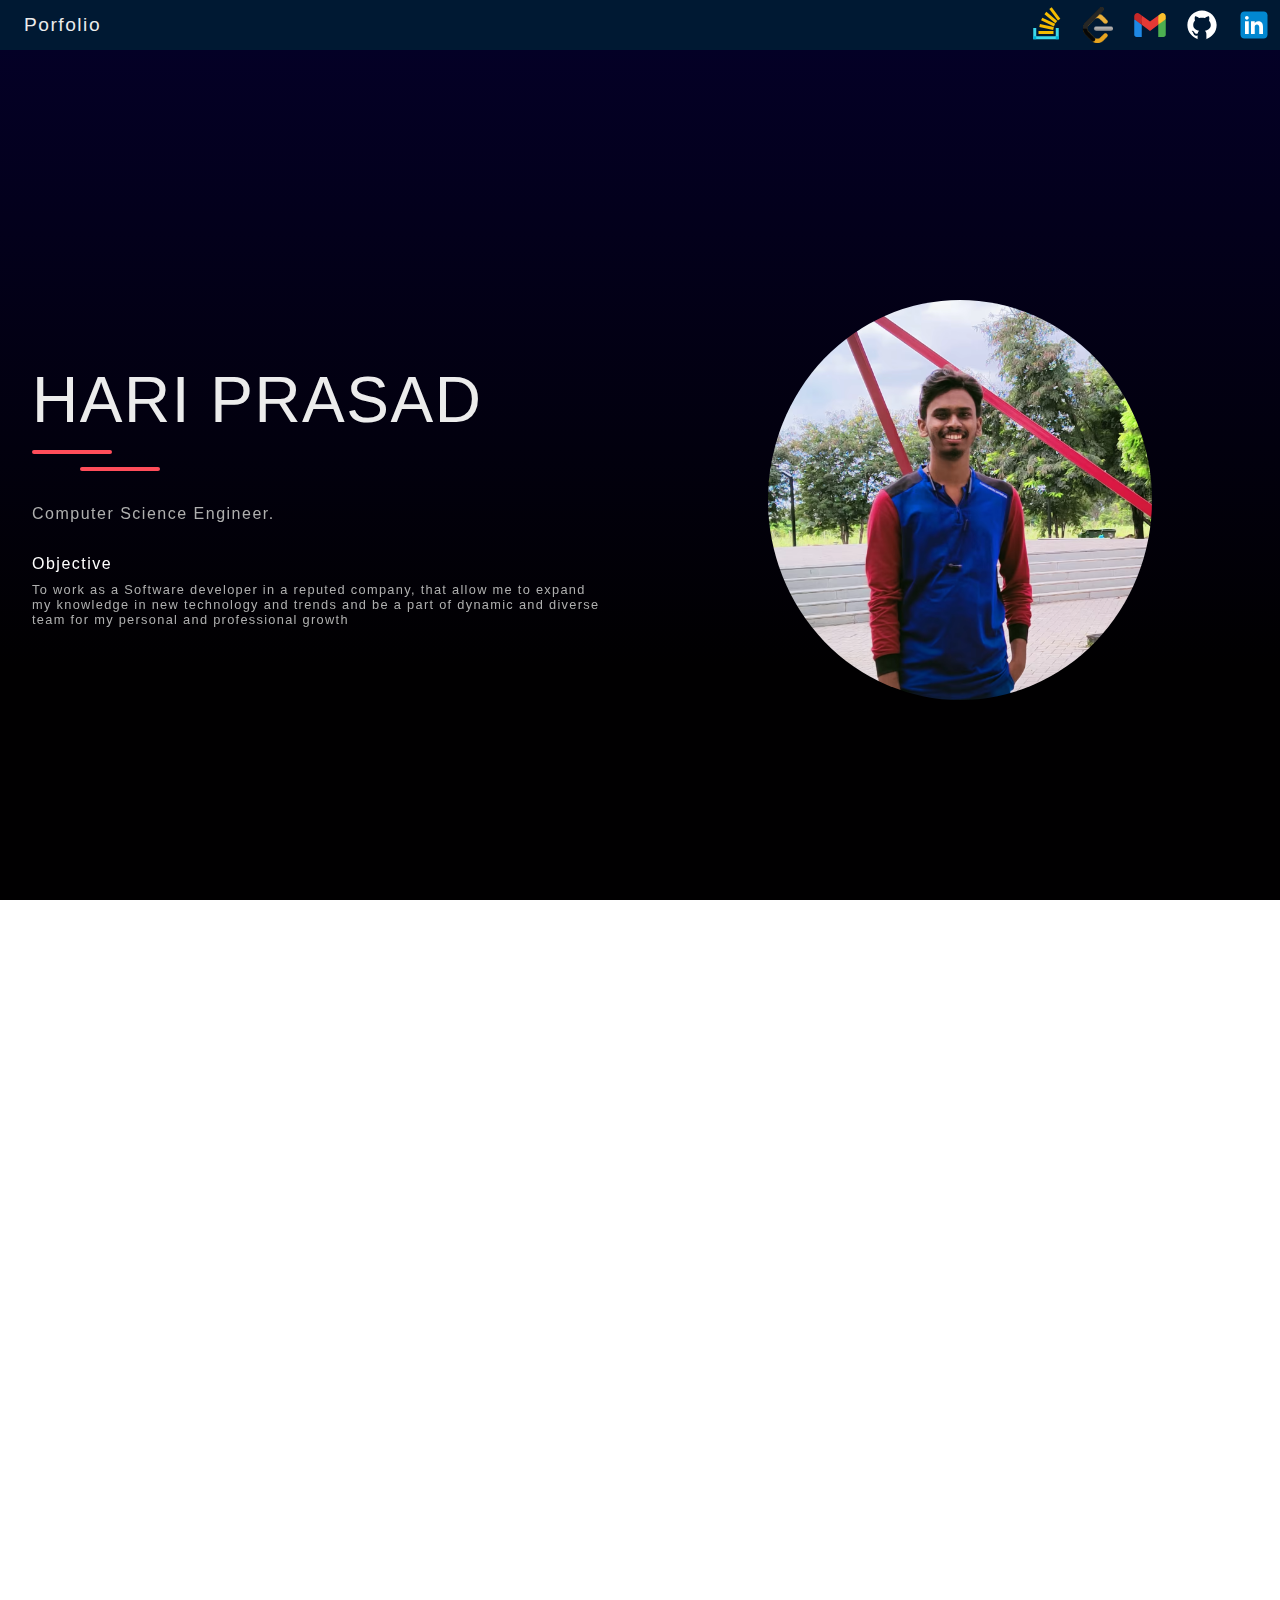
<file: index.html>
<!Doctype html>
<html lang="en">

<head>
    <title>Portfolio | Hari Prasad</title>
    <meta charset="UTF-8">
    <meta name="description" content="Hari Prasad's Portfolio">
    <meta name="viewport" content="width=device-width, initial-scale=1.0">


    <!-- style sheets -->
    <link rel="preconnect" href="https://fonts.googleapis.com">
    <link rel="preconnect" href="https://fonts.gstatic.com" crossorigin>
    <!-- <link href="https://fonts.googleapis.com/css2?family=Roboto:wght@100&display=swap" rel="stylesheet"> -->

    <link rel="stylesheet" href="./css/home.css">
    <!-- <link rel="stylesheet" href="./css/base.css"> -->

    <link rel="stylesheet" type="text/css" href="./css/fullpage.css" />
    <script type="text/javascript" defer async src="./js/fullpage.js"></script>

    <!-- scripts -->
    <script defer src="./js/home.js"></script>
    <!-- <script src="https://ajax.googleapis.com/ajax/libs/cesiumjs/1.78/Build/Cesium/Cesium.js"></script> -->

    <style>
        body {
            margin: 0;
            padding: 0;
            font-family: "futura_r", "Helvetica Neue", "Helvetica", "Arial", "Avenir",
                "Hiragino Sans", 游ゴシック体, "Yu Gothic", YuGothic, "ヒラギノ角ゴシック",
                "メイリオ", Meiryo, "ＭＳ Ｐゴシック", "MS PGothic", sans-serif;
            color: #ececec;
        }
    </style>
</head>

<body>
    <div class="body">
        <div class="navbar">
            <h4 class="name">Porfolio</h4>
            <div class="iconDiv">
                <a href="https://linkedin.com/in/hari06" target="_blank"
                    rel="noopener noreferrer"><img src="assets/svg/linkedin.svg" alt="linkedin" class="icons"></a>
                <a href="https://github.com/Hariprasad36825" target="_blank" rel="noopener noreferrer"><img
                        src="assets/svg/github.svg" alt="github" class="icons"></a>
                <a href="mailto:Hariprasad36825@gmail.com" target="_blank" rel="noopener noreferrer"><img
                        src="assets/svg/gmail.svg" alt="gmail" class="icons"></a>
                <a href="https://leetcode.com/HARI_PRASAD_/" target="_blank" rel="noopener noreferrer"><img
                        src="assets/png/leetcode.png" alt="leetcode_icon" class="icons"></a>
                <a href="https://stackoverflow.com/users/14661869/hari-prasad" target="_blank"
                    rel="noopener noreferrer"><img src="assets/svg/stackoverflow.svg" alt="stackoverflow_icon"
                        class="icons"></a>
            </div>
        </div>
        <div class="center-div" id="fullpage">
            <div class="section">
                <div class="project about fw-rev" id="about">
                    <div class="content">
                        <h1 class="name animateL">HARI PRASAD</h1>
                        <div class="animateL">
                            <span class="hr animateL"></span>
                            <span class="hr2 hr animateL"></span>
                        </div>
                        <p class="designation animateL">Computer Science Engineer.</p>
                        <p class="objTitle animateL">Objective</p>
                        <p class="objective animateL">To work as a Software developer in a reputed company, that allow
                            me to expand my knowledge
                            in new technology and trends
                            and be a part of dynamic and diverse team for my personal and professional growth</p>
                    </div>
                    <div class="image">
                        <img src="./assets/jpeg/pic.avif" alt="profilePic" class="img animateR">
                        <!-- <div class="image__over">
                                <div class="image__cover" style="transform: translateX(110%) translateZ(0px);"></div>
                                <div class="image__cover" style="transform: translateX(110%) translateZ(0px);"></div>
                            </div> -->
                    </div>

                </div>
            </div>
            <!-- <div class="section">
                    <div class="education about" id="about">
                        <div class="educontent">
                            <div style="display: block">
                                <p><b>Kumaraguru College of Technology, Coimbatore.</b><br>9.73 CGPA (Up to 4th semester)</p>
                                <p><b>Sathya Saai Matric Higher Secondary School.</b><br>Percentage-93.5</p>
                                <p><b>Sathya Saai Matric Higher Secondary School.</b><br>Percentage-98.8</p>
                            </div>
                            
                        </div>
                        <div class="content">
                            <h1 class="name">Education</h1>
                            <div>
                                <span class="hr"></span>
                                <span class="hr2 hr"></span>
                            </div>
                        </div>
                    </div>
                </div> -->
            <div class="section fp-auto-height">
                <div class="Skills d-column" id="skills">
                    <h1 class="title">SKILL SET</h1>

                    <p class="sub-title">Programming languages</p>
                    <div class="flex-wrap">
                        <div class="container d-row">
                            <div class="icon">
                                <a href="https://docs.python.org/3/tutorial/" target="_blank"
                                    rel="noopener noreferrer"><img src="assets/svg/python.svg" alt="Python"
                                        class="icons"></a>
                            </div>
                            <div class="right-div d-column">
                                <div class="desc d-row">
                                    <p class="name">Python</p>
                                    <p class="percentage">90%</p>
                                </div>
                                <div class="status-bar">
                                    <span class="progress-bar" style="width: 90%"></span>
                                </div>
                            </div>
                        </div>
                        <div class="container d-row">
                            <div class="icon">
                                <a href="https://devdocs.io/c/" target="_blank" rel="noopener noreferrer"><img
                                        src="assets/svg/c.svg" alt="C" class="icons"></a>
                            </div>
                            <div class="right-div d-column">
                                <div class="desc d-row">
                                    <p class="name">C</p>
                                    <p class="percentage">80%</p>
                                </div>
                                <div class="status-bar">
                                    <span class="progress-bar" style="width: 80%"></span>
                                </div>
                            </div>
                        </div>
                        <div class="container d-row">
                            <div class="icon">
                                <a href="https://developer.mozilla.org/en-US/docs/Web/JavaScript" target="_blank"
                                    rel="noopener noreferrer"><img src="assets/svg/js.svg" alt="js" class="icons"></a>
                            </div>
                            <div class="right-div d-column">
                                <div class="desc d-row">
                                    <p class="name">Javascript</p>
                                    <p class="percentage">80%</p>
                                </div>
                                <div class="status-bar">
                                    <span class="progress-bar" style="width: 80%"></span>
                                </div>
                            </div>
                        </div>
                        <div class="container d-row">
                            <div class="icon">
                                <a href="https://devdocs.io/cpp/" target="_blank" rel="noopener noreferrer"><img
                                        src="assets/svg/cpp.svg" alt="C++" class="icons"></a>
                            </div>
                            <div class="right-div d-column">
                                <div class="desc d-row">
                                    <p class="name">C++</p>
                                    <p class="percentage">60%</p>
                                </div>
                                <div class="status-bar">
                                    <span class="progress-bar" style="width: 60%"></span>
                                </div>
                            </div>
                        </div>
                        <div class="container d-row">
                            <div class="icon">
                                <a href="https://docs.microsoft.com/en-us/dotnet/csharp/" target="_blank"
                                    rel="noopener noreferrer"><img src="assets/svg/csharp.svg" alt="C#"
                                        class="icons"></a>
                            </div>
                            <div class="right-div d-column">
                                <div class="desc d-row">
                                    <p class="name">C#</p>
                                    <p class="percentage">50%</p>
                                </div>
                                <div class="status-bar">
                                    <span class="progress-bar" style="width: 50%"></span>
                                </div>
                            </div>
                        </div>
                        <div class="container d-row">
                            <div class="icon">
                                <a href="https://docs.oracle.com/en/java/" target="_blank"
                                    rel="noopener noreferrer"><img src="assets/svg/java.svg" alt="Java"
                                        class="icons"></a>
                            </div>
                            <div class="right-div d-column">
                                <div class="desc d-row">
                                    <p class="name">Java</p>
                                    <p class="percentage">60%</p>
                                </div>
                                <div class="status-bar">
                                    <span class="progress-bar" style="width: 60%"></span>
                                </div>
                            </div>
                        </div>
                        <div class="container d-row">
                            <div class="icon">
                                <a href="https://developer.mozilla.org/en-US/docs/Web/HTML" target="_blank"
                                    rel="noopener noreferrer"><img src="assets/svg/html.svg" alt="html"
                                        class="icons"></a>
                            </div>
                            <div class="right-div d-column">
                                <div class="desc d-row">
                                    <p class="name">HTML5</p>
                                    <p class="percentage">90%</p>
                                </div>
                                <div class="status-bar">
                                    <span class="progress-bar" style="width: 90%"></span>
                                </div>
                            </div>
                        </div>
                        <div class="container d-row">
                            <div class="icon">
                                <a href="https://developer.mozilla.org/en-US/docs/Web/CSS" target="_blank"
                                    rel="noopener noreferrer"><img src="assets/svg/css3.svg" alt="css"
                                        class="icons"></a>
                            </div>
                            <div class="right-div d-column">
                                <div class="desc d-row">
                                    <p class="name">CSS3</p>
                                    <p class="percentage">90%</p>
                                </div>
                                <div class="status-bar">
                                    <span class="progress-bar" style="width: 90%"></span>
                                </div>
                            </div>
                        </div>
                    </div>

                    <p class="sub-title pt-1">Database Technologies</p>
                    <div class="flex-wrap">
                        <div class="container d-row">
                            <div class="icon">
                                <a href="https://dev.mysql.com/doc/" target="_blank" rel="noopener noreferrer"><img
                                        src="assets/svg/mysql.svg" alt="mysql" class="icons"></a>
                            </div>
                            <div class="right-div d-column">
                                <div class="desc d-row">
                                    <p class="name">MySql</p>
                                    <p class="percentage">70%</p>
                                </div>
                                <div class="status-bar">
                                    <span class="progress-bar" style="width: 70%"></span>
                                </div>
                            </div>
                        </div>
                        <div class="container d-row">
                            <div class="icon">
                                <a href="https://docs.mongodb.com/" target="_blank" rel="noopener noreferrer"><img
                                        src="assets/png/mongo.png" alt="mongodb" class="icons"></a>
                            </div>
                            <div class="right-div d-column">
                                <div class="desc d-row">
                                    <p class="name">MongoDB</p>
                                    <p class="percentage">90%</p>
                                </div>
                                <div class="status-bar">
                                    <span class="progress-bar" style="width: 90%"></span>
                                </div>
                            </div>
                        </div>
                    </div>

                    <p class="sub-title pt-1">Areas of Interest</p>
                    <div class="flex-wrap">
                        <div class="container d-row">
                            <div class="icon">
                                <a href="https://www.hackerrank.com/dashboard" target="_blank"
                                    rel="noopener noreferrer"><img src="assets/png/algorithm.png" alt="algo"
                                        class="icons"></a>
                            </div>
                            <div class="right-div d-column">
                                <div class="desc d-row">
                                    <p class="name">Data Structure and Algoritm</p>
                                    <p class="percentage">90%</p>
                                </div>
                                <div class="status-bar">
                                    <span class="progress-bar" style="width: 90%"></span>
                                </div>
                            </div>
                        </div>
                        <div class="container d-row">
                            <div class="icon">
                                <a href="https://www.tensorflow.org/resources/learn-ml" target="_blank"
                                    rel="noopener noreferrer"><img src="assets/svg/tf.svg" alt="ML" class="icons"></a>
                            </div>
                            <div class="right-div d-column">
                                <div class="desc d-row">
                                    <p class="name">Tensorflow</p>
                                    <p class="percentage">60%</p>
                                </div>
                                <div class="status-bar">
                                    <span class="progress-bar" style="width: 60%"></span>
                                </div>
                            </div>
                        </div>
                    </div>
                </div>
            </div>
            <div class="section">
                <div class="projects about fw-rev" id="chatify">
                    <div class="image">
                        <video class="gifs" data-autoplay loop muted>
                            <source src="./assets/mp4/chatify.mp4" type="video/mp4">
                            Your browser does not support the video tag.
                        </video>
                    </div>
                    <div class="content">
                        <div>
                            <h1 class="name">Chatify</h1>
                        </div>
                        <div>
                            <span class="hr"></span>
                            <span class="hr2 hr"></span>
                        </div>
                        <p class="objTitle" style="margin-top: 2rem;">Description</p>
                        <p class="objective">Realtime chat application with built in image, vedio and pdf editor.</p>
                        <p class="objective">Technologies used: Django-templates, Django.</p>
                    </div>

                </div>
            </div>
            <div class="section">
                <div class="projects about" id="ras">
                    <div class="content">
                        <div>
                            <h1 class="name">Restaurant Automation System</h1>
                        </div>
                        <div>
                            <span class="hr"></span>
                            <span class="hr2 hr"></span>
                        </div>
                        <p class="objTitle" style="margin-top: 2rem;">Description</p>
                        <p class="objective">This Webapp enables hotel emplyees to make their work automated with ease
                            of UI/UX</p>
                        <p class="objective">Technologies used: React, Django.</p>
                    </div>
                    <div class="image">
                        <video class="gifs" data-autoplay loop muted>
                            <source src="./assets/mp4/ras.mp4" type="video/mp4">
                            Your browser does not support the video tag.
                        </video>
                    </div>
                </div>
            </div>
            <div class="section">
                <div class="projects about fw-rev" id="cv">
                    <div class="image">
                        <video class="gifs" data-autoplay loop muted>
                            <source src="./assets/mp4/covidassistant.mp4" type="video/mp4">
                            Your browser does not support the video tag.
                        </video>
                    </div>
                    <div class="content">
                        <div>
                            <h1 class="name">Covid Assistant</h1>
                        </div>
                        <div>
                            <span class="hr"></span>
                            <span class="hr2 hr"></span>
                        </div>
                        <p class="objTitle" style="margin-top: 2rem;">Description</p>
                        <p class="objective">A Webapp which keeps track of available beds and O2 supply nearby and
                            alerting Hospitals
                            whenever User needs help.</p>
                        <p class="objective">Technologies Used: Django, React.</p>
                    </div>
                </div>
            </div>
            <div class="section">
                <div class="about experiences" id="work">
                    <h1 class="title">WORK EXPERIENCES</h1>
                    <div class="containers">
                        <div class="container">
                            <div class="icon">
                                <img src="./assets/jpeg/zoho.jpg" alt="zoho" class="img">
                            </div>
                            <p class="title">Full Stack Developer</p>
                            <div class="desc">
                                Resume parser - (docs/pdf/image)
                            </div>
                            <div class="desc mt-1">
                                Technologies Used: Java-struts, Python-tensorflow </div>
                        </div>
                        <div class="container">
                            <div class="icon">
                                <img src="./assets/png/prism.avif" alt="prism" class="img">
                            </div>
                            <p class="title">Desktop App Developer</p>
                            <div class="desc">
                                Network Log analyser - A Desktop application to analyze network log files with various
                                formats.
                            </div>
                            <div class="desc mt-1">
                                Technologies Used: C#, MongoDB.
                            </div>
                        </div>
                        <div class="container">
                            <div class="icon">
                                <img src="./assets/png/fiverr.avif" alt="fiverr" class="img">
                            </div>
                            <p class="title">Title: Free Lancer</p>
                            <div class="desc">
                                A part time free lancer at fiverr.
                            </div>
                            <div class="desc mt-1">
                                link: <a href="https://www.fiverr.com/hariprasad36825">fiverr profile</a>
                            </div>
                        </div>
                    </div>
                </div>
            </div>
            <div class="section fp-auto-height">
                <div class="footer">
                    <p class="email">Hariprasad36825@gmail.com</p>
                    <p class="mobile">+91-9585372567</p>
                    <a
                        href="https://www.google.com/maps/place/Kumaraguru+College+of+Technology/@11.0777621,76.9896672,15z/data=!4m5!3m4!1s0x0:0x155e29f8d14154fc!8m2!3d11.0777621!4d76.9896672">
                        <div class="location">
                            <img src="./assets/png/location.png" alt="location"
                                style="width: 32px; height: 32px; margin:0.3rem">
                            <p style="line-height: 1;">Coimbatore, India.</p>
                        </div>
                    </a>
                </div>
            </div>
        </div>
    </div>

</body>

</html>
</file>
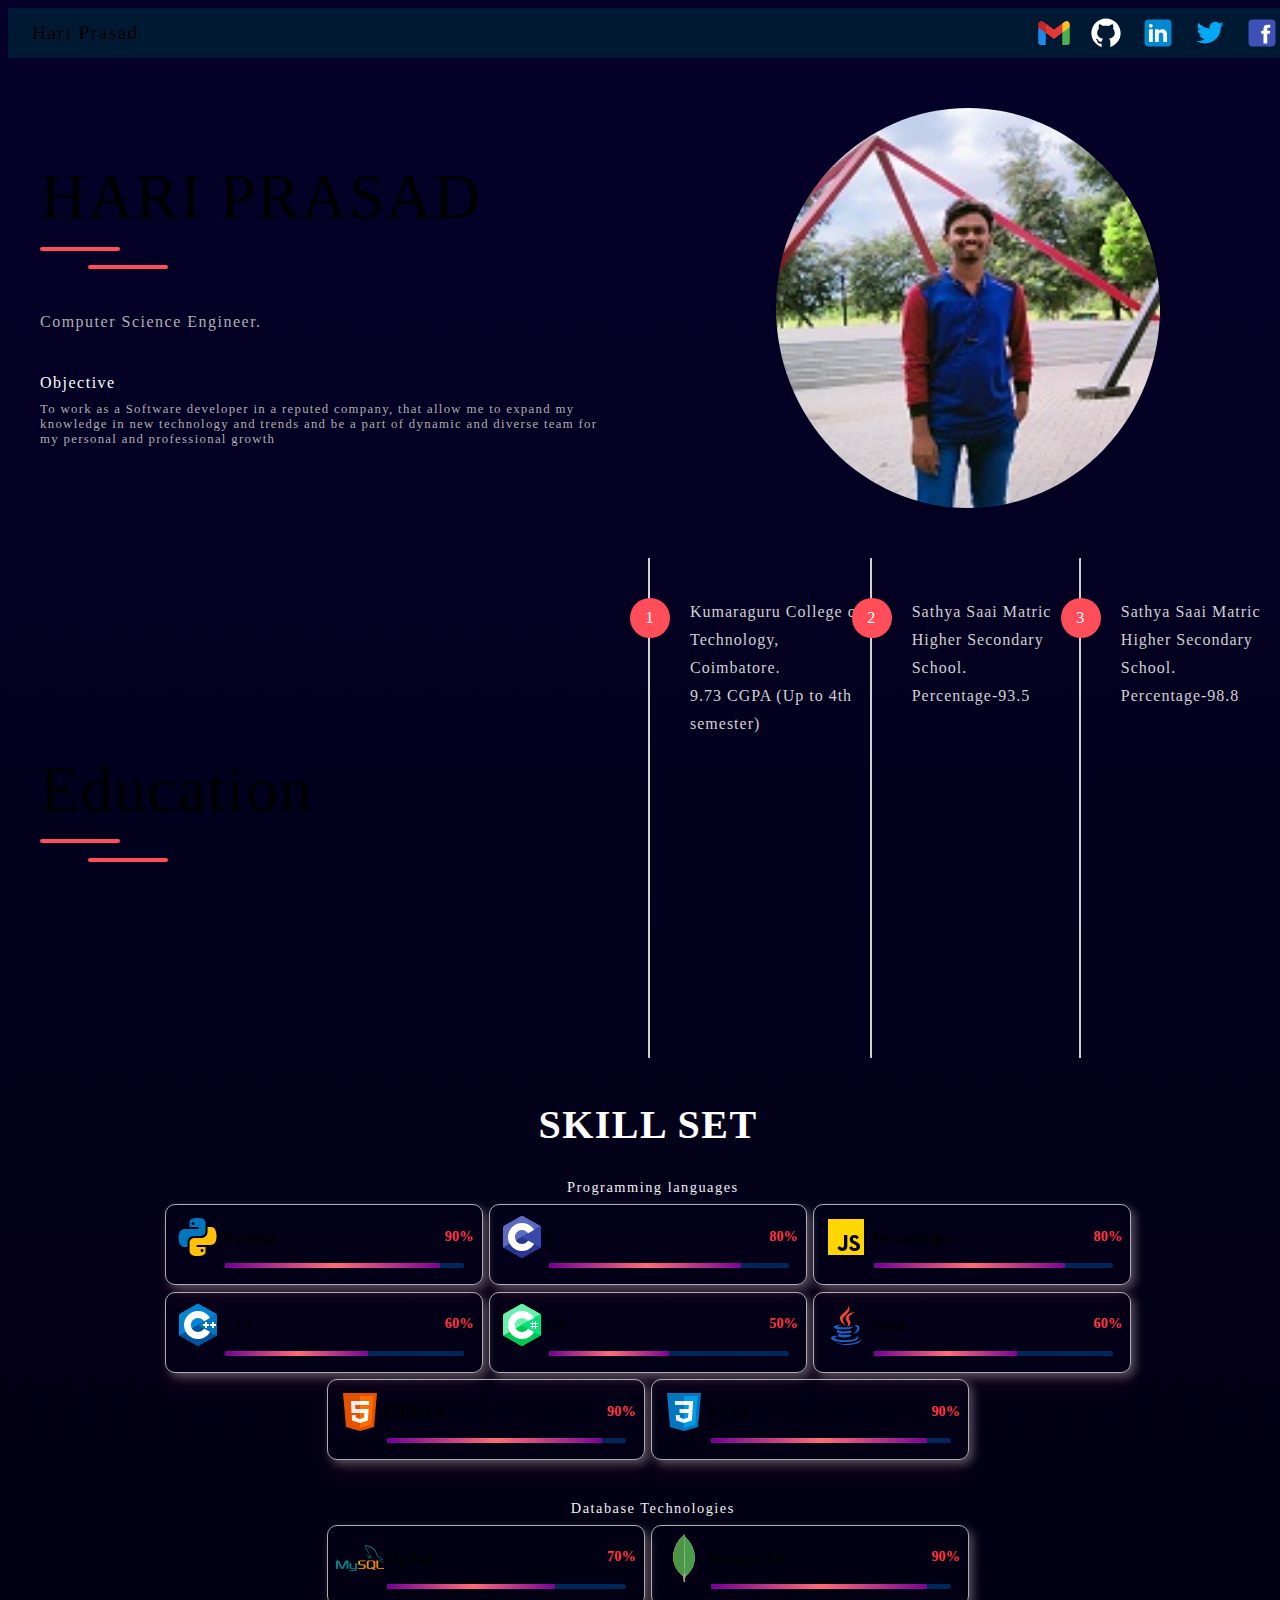
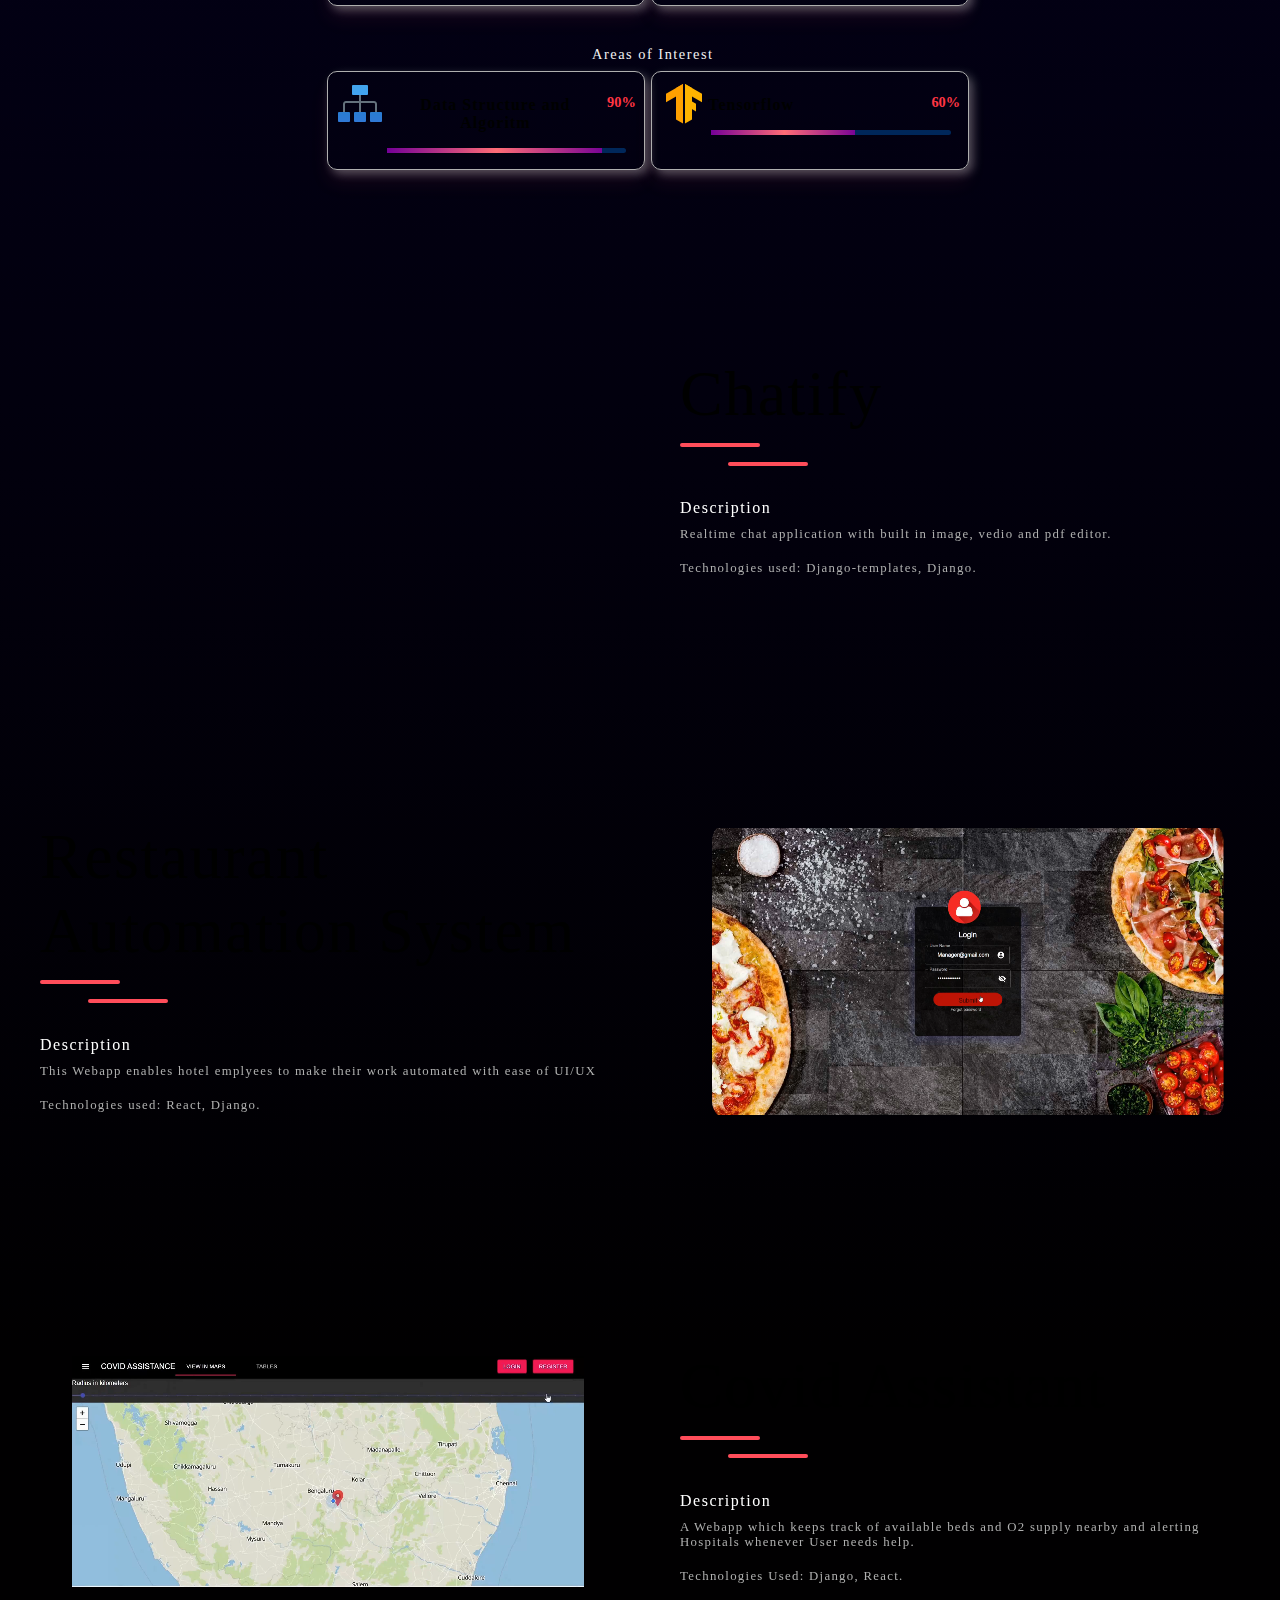
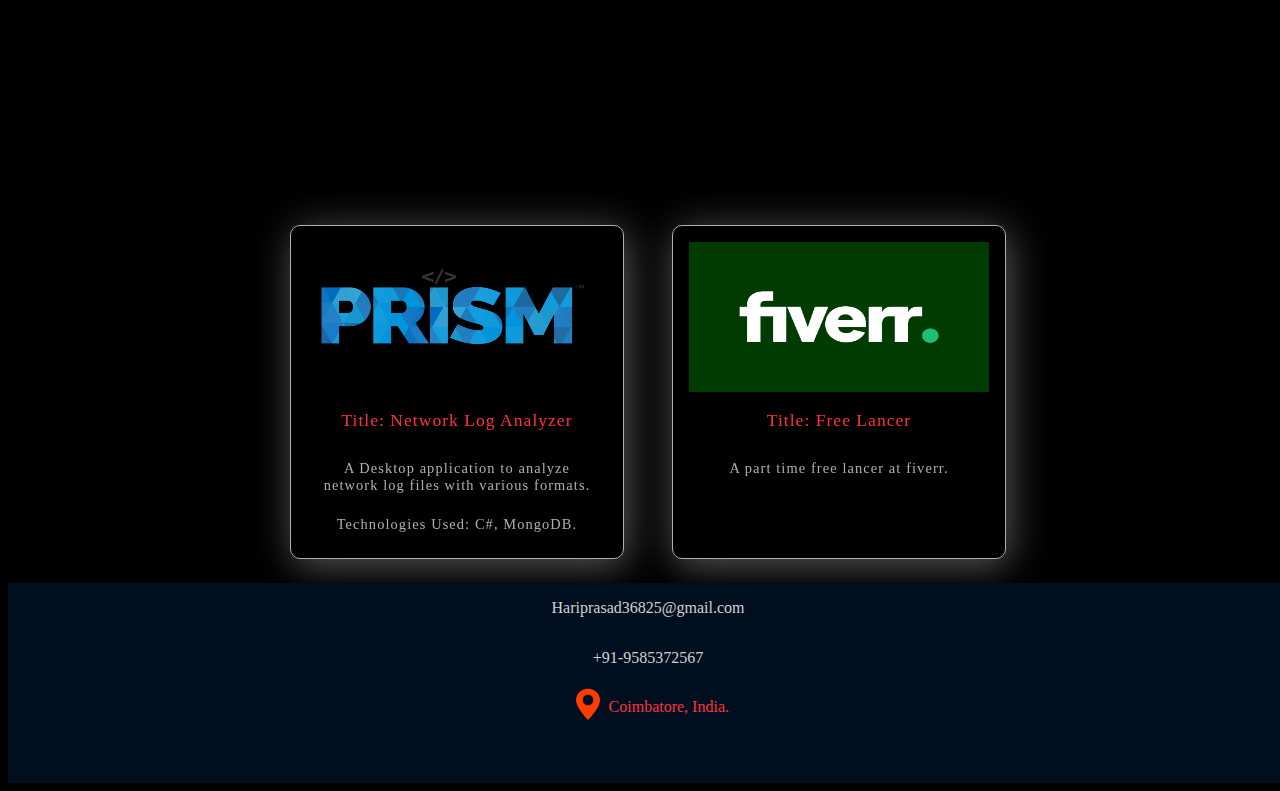
<file: home.html>
<!Doctype html>
<html>
    <head lang="en">
        <title>Portfolio | Hari Prasad</title>
        <meta charset="UTF-8">
        <meta name="Portfolio" content="Hari Prasad's Portfolio">
        <meta name="viewport" content="width=device-width, initial-scale=1.0">

        <!-- style sheets -->
        <link rel="preconnect" href="https://fonts.googleapis.com">
        <link rel="preconnect" href="https://fonts.gstatic.com" crossorigin>
        <link href="https://fonts.googleapis.com/css2?family=Roboto:wght@100&display=swap" rel="stylesheet">
        
        <link rel="stylesheet" href="./css/home.css">
        <link rel="stylesheet" href="./css/base.css">
        
        <!-- scripts -->
        <script src="js/home.js"></script>
    </head>
    <body>
        <div class="body">
            <div class="navbar">
                <h4 class="name">Hari Prasad</h4>
                <div class="iconDiv">
                    <a href="https://www.facebook.com/profile.php?id=100014070841959" target="_blank" rel="noopener noreferrer"><img
                            src="assets/svg/facebook.svg" alt="facebood" class="icons"></a>
                    <a href="https://twitter.com/Hariprasad36825" target="_blank" rel="noopener noreferrer"><img
                            src="assets/svg/twitter.svg" alt="twitter" class="icons"></a>
                    <a href="https://www.linkedin.com/in/hari-prasad-9732781a6" target="_blank" rel="noopener noreferrer"><img
                            src="assets/svg/linkedin.svg" alt="linkedin" class="icons"></a>
                    <a href="https://github.com/Hariprasad36825" target="_blank" rel="noopener noreferrer"><img
                            src="assets/svg/github.svg" alt="github" class="icons"></a>
                    <a href="mailto:Hariprasad36825@gmail.com" target="_blank" rel="noopener noreferrer"><img
                            src="assets/svg/gmail.svg" alt="gmail" class="icons"></a>
                </div>
            </div>
            <div class="center-div" id="center-div">
                <div class="project about fw-rev" id="about">
                    <div class="content">
                        <h1 class="name">HARI PRASAD</h1>
                        <span class="hr"></span>
                        <span class="hr2 hr"></span>
                        <h5 class="designation">Computer Science Engineer.</h5>
                        <h6 class="objTitle">Objective</h6>
                                <p class="objective">To work as a Software developer in a reputed company, that allow me to expand my knowledge in new technology and trends
                                and be a part of dynamic and diverse team for my personal and professional growth</p>
                    </div>
                    <div class="image">
                        <img src="./assets/jpeg/pic.jpg" alt="profilePic" class="img">
                    </div>
                </div>
                <div class="education about fw-rev" id="about">
                    <div class="content">                    
                        <h1 class="name">Education</h1>
                        <span class="hr"></span>
                        <span class="hr2 hr"></span>
                    </div>                    
                    <div class="educontent">                    
                        <p><b>Kumaraguru College of Technology, Coimbatore.</b><br>9.73 CGPA (Up to 4th semester)</p>                    
                        <p><b>Sathya Saai Matric Higher Secondary School.</b><br>Percentage-93.5</p>                    
                        <p><b>Sathya Saai Matric Higher Secondary School.</b><br>Percentage-98.8</p>                    
                    </div>
                </div>
                <div class="Skills d-column" id="skills">
                    <h1 class="title">SKILL SET</h1>

                    <h5 class="sub-title">Programming languages</h5>
                    <div class="flex-wrap">
                        <div class="container d-row">
                            <div class="icon">
                                <a href="https://docs.python.org/3/tutorial/" target="_blank" rel="noopener noreferrer"><img
                                        src="assets/svg/python.svg" alt="Python" class="icons"></a>
                            </div>
                            <div class="right-div d-column">
                                <div class="desc d-row">
                                    <h3 class="name">Python</h3>
                                    <p class="percentage">90%</p>
                                </div>
                                <div class="status-bar">
                                    <span class="progress-bar" style="width: 90%"></span>
                                </div>
                            </div>
                        </div>
                        <div class="container d-row">
                            <div class="icon">
                                <a href="https://devdocs.io/c/" target="_blank" rel="noopener noreferrer"><img
                                        src="assets/svg/c.svg" alt="C" class="icons"></a>
                            </div>
                            <div class="right-div d-column">
                                <div class="desc d-row">
                                    <h3 class="name">C</h3>
                                    <p class="percentage">80%</p>
                                </div>
                                <div class="status-bar">
                                    <span class="progress-bar" style="width: 80%"></span>
                                </div>
                            </div>
                        </div>
                        <div class="container d-row">
                            <div class="icon">
                                <a href="https://developer.mozilla.org/en-US/docs/Web/JavaScript" target="_blank" rel="noopener noreferrer"><img
                                        src="assets/svg/js.svg" alt="js" class="icons"></a>
                            </div>
                            <div class="right-div d-column">
                                <div class="desc d-row">
                                    <h3 class="name">Javascript</h3>
                                    <p class="percentage">80%</p>
                                </div>
                                <div class="status-bar">
                                    <span class="progress-bar" style="width: 80%"></span>
                                </div>
                            </div>
                        </div>
                        <div class="container d-row">
                            <div class="icon">
                                <a href="https://devdocs.io/cpp/" target="_blank" rel="noopener noreferrer"><img
                                        src="assets/svg/cpp.svg" alt="C++" class="icons"></a>
                            </div>
                            <div class="right-div d-column">
                                <div class="desc d-row">
                                    <h3 class="name">C++</h3>
                                    <p class="percentage">60%</p>
                                </div>
                                <div class="status-bar">
                                    <span class="progress-bar" style="width: 60%"></span>
                                </div>
                            </div>
                        </div>
                        <div class="container d-row">
                            <div class="icon">
                                <a href="https://docs.microsoft.com/en-us/dotnet/csharp/" target="_blank" rel="noopener noreferrer"><img
                                        src="assets/svg/csharp.svg" alt="C#" class="icons"></a>
                            </div>
                            <div class="right-div d-column">
                                <div class="desc d-row">
                                    <h3 class="name">C#</h3>
                                    <p class="percentage">50%</p>
                                </div>
                                <div class="status-bar">
                                    <span class="progress-bar" style="width: 50%"></span>
                                </div>
                            </div>
                        </div>
                        <div class="container d-row">
                            <div class="icon">
                                <a href="https://docs.oracle.com/en/java/" target="_blank" rel="noopener noreferrer"><img
                                        src="assets/svg/java.svg" alt="Java" class="icons"></a>
                            </div>
                            <div class="right-div d-column">
                                <div class="desc d-row">
                                    <h3 class="name">Java</h3>
                                    <p class="percentage">60%</p>
                                </div>
                                <div class="status-bar">
                                    <span class="progress-bar" style="width: 60%"></span>
                                </div>
                            </div>
                        </div>
                        <div class="container d-row">
                            <div class="icon">
                                <a href="https://developer.mozilla.org/en-US/docs/Web/HTML" target="_blank" rel="noopener noreferrer"><img
                                        src="assets/svg/html.svg" alt="html" class="icons"></a>
                            </div>
                            <div class="right-div d-column">
                                <div class="desc d-row">
                                    <h3 class="name">HTML5</h3>
                                    <p class="percentage">90%</p>
                                </div>
                                <div class="status-bar">
                                    <span class="progress-bar" style="width: 90%"></span>
                                </div>
                            </div>
                        </div>
                        <div class="container d-row">
                            <div class="icon">
                                <a href="https://developer.mozilla.org/en-US/docs/Web/CSS" target="_blank" rel="noopener noreferrer"><img
                                        src="assets/svg/css3.svg" alt="css" class="icons"></a>
                            </div>
                            <div class="right-div d-column">
                                <div class="desc d-row">
                                    <h3 class="name">CSS3</h3>
                                    <p class="percentage">90%</p>
                                </div>
                                <div class="status-bar">
                                    <span class="progress-bar" style="width: 90%"></span>
                                </div>
                            </div>
                        </div>
                    </div>

                    <h5 class="sub-title pt-1">Database Technologies</h5>
                    <div class="flex-wrap">
                        <div class="container d-row">
                            <div class="icon">
                                <a href="https://dev.mysql.com/doc/" target="_blank" rel="noopener noreferrer"><img
                                        src="assets/svg/mysql.svg" alt="mysql" class="icons"></a>
                            </div>
                            <div class="right-div d-column">
                                <div class="desc d-row">
                                    <h3 class="name">MySql</h3>
                                    <p class="percentage">70%</p>
                                </div>
                                <div class="status-bar">
                                    <span class="progress-bar" style="width: 70%"></span>
                                </div>
                            </div>
                        </div>
                        <div class="container d-row">
                            <div class="icon">
                                <a href="https://docs.mongodb.com/" target="_blank" rel="noopener noreferrer"><img
                                        src="assets/png/mongo.png" alt="mongodb" class="icons"></a>
                            </div>
                            <div class="right-div d-column">
                                <div class="desc d-row">
                                    <h3 class="name">MongoDB</h3>
                                    <p class="percentage">90%</p>
                                </div>
                                <div class="status-bar">
                                    <span class="progress-bar" style="width: 90%"></span>
                                </div>
                            </div>
                        </div>
                    </div>

                    <h5 class="sub-title pt-1">Areas of Interest</h5>
                    <div class="flex-wrap">
                        <div class="container d-row">
                            <div class="icon">
                                <a href="https://www.hackerrank.com/dashboard" target="_blank" rel="noopener noreferrer"><img
                                        src="assets/png/algorithm.png" alt="algo" class="icons"></a>
                            </div>
                            <div class="right-div d-column">
                                <div class="desc d-row">
                                    <h3 class="name">Data Structure and Algoritm</h3>
                                    <p class="percentage">90%</p>
                                </div>
                                <div class="status-bar">
                                    <span class="progress-bar" style="width: 90%"></span>
                                </div>
                            </div>
                        </div>
                        <div class="container d-row">
                            <div class="icon">
                                <a href="https://www.tensorflow.org/resources/learn-ml" target="_blank" rel="noopener noreferrer"><img
                                        src="assets/svg/tf.svg" alt="ML" class="icons"></a>
                            </div>
                            <div class="right-div d-column">
                                <div class="desc d-row">
                                    <h3 class="name">Tensorflow</h3>
                                    <p class="percentage">60%</p>
                                </div>
                                <div class="status-bar">
                                    <span class="progress-bar" style="width: 60%"></span>
                                </div>
                            </div>
                        </div>
                    </div>

                </div>
                <div class="projects about" id="chatify">
                    <div class="image">
                        <video class="gifs" autoplay loop>
                            <source src="./assets/mp4/chatify.mp4" type="video/mp4">
                            Your browser does not support the video tag.
                        </video>
                    </div>
                    <div class="content">
                        <h1 class="name">Chatify</h1>
                        <span class="hr"></span>
                        <span class="hr2 hr"></span>
                        <h6 class="objTitle" style="margin-top: 2rem;">Description</h6>
                        <p class="objective">Realtime chat application with built in image, vedio and pdf editor.</p>
                        <p class="objective">Technologies used: Django-templates, Django.</p>
                    </div>
                    
                </div>
                <div class="projects about" id="ras">
                    <div class="content">
                        <h1 class="name">Restaurant Automation System</h1>
                        <span class="hr"></span>
                        <span class="hr2 hr"></span>
                        <h6 class="objTitle" style="margin-top: 2rem;">Description</h6>
                        <p class="objective">This Webapp enables hotel emplyees to make their work automated with ease of UI/UX</p>
                        <p class="objective">Technologies used: React, Django.</p>
                    </div>
                    <div class="image">
                        <video class="gifs" autoplay loop>
                            <source src="./assets/mp4/ras.mp4" type="video/mp4">
                            Your browser does not support the video tag.
                        </video>
                    </div>
                </div>
                <div class="projects about fw-rev" id="cv">
                    <div class="image">
                        <video class="gifs" autoplay loop style="min-height: 500px;">
                            <source src="./assets/mp4/covidassistant.mp4" type="video/mp4">
                            Your browser does not support the video tag.
                        </video>
                    </div>
                    <div class="content">
                        <h1 class="name">Covid Assistant</h1>
                        <span class="hr"></span>
                        <span class="hr2 hr"></span>
                        <h6 class="objTitle" style="margin-top: 2rem;">Description</h6>
                        <p class="objective">A Webapp which keeps track of available beds and O2 supply nearby and alerting Hospitals whenever User needs help.</p>
                        <p class="objective">Technologies Used: Django, React.</p>
                    </div>
                </div>
                <div class="about experiences" id="work">
                    <h1 class="title">WORK EXPERIENCES</h1>
                    <div class="containers">
                        <div class="container">
                            <div class="icon">
                                <img src="./assets/png/prism.png" alt="prism" class="img">
                            </div>
                            <p class="title">Title: Network Log Analyzer</p>
                            <div class="desc">
                                A Desktop application to analyze network log files with various formats.
                            </div>
                            <div class="desc mt-1">
                                Technologies Used: C#, MongoDB.
                            </div>
                        </div>
                        <div class="container">
                            <div class="icon">
                                <img src="./assets/png/fiverr.png" alt="fiverr" class="img">
                            </div>
                            <p class="title">Title: Free Lancer</p>
                            <div class="desc">
                                A part time free lancer at fiverr.
                            </div>
                        </div>
                    </div>
                </div>
            </div>
        </div>
        <footer class="footer">
            <p class="email">Hariprasad36825@gmail.com</p>
            <p class="mobile">+91-9585372567</p>
            <a href="https://www.google.com/maps/place/Kumaraguru+College+of+Technology/@11.0777621,76.9896672,15z/data=!4m5!3m4!1s0x0:0x155e29f8d14154fc!8m2!3d11.0777621!4d76.9896672">
               <div class="location">
                    <img src="./assets/png/location.png" alt="location" style="width: 32px; height: 32px; margin:0.3rem">
                    <p style="line-height: 1;">Coimbatore, India.</p>
                </div> 
            </a>
        </footer>
    </body>
</html>
</file>
<file: css/home.css>
@import "base.css";
body {
  /* height: 100%; */
  width: 100%;
  background-image: linear-gradient(180deg, #040029 0%, #010001 74%); 
  -ms-overflow-style: none;
  scrollbar-width: none;
  scroll-behavior: smooth;
}

body::-webkit-scrollbar {
  display: none;
}

.body {
  display: flex;
  flex-direction: column;
  /* height: 100%; */
  width: 100%;
}
.navbar {
  z-index: 1;
  width: 100%;
  height: 50px;
  display: flex;
  flex-direction: row;
  justify-content: space-between;
  /* position: fixed; */
  background-color: #001933;
  align-items: center;
}

.navbar .name {
  font-size: 1.2rem;
  font-weight: 500;
  letter-spacing: 1.5px;
  padding: 0.5rem;
  margin: 0;
  line-height: 1.7;
  margin-left: 1rem;
}

.navbar .icons {
  height: 36px;
  width: 36px;
  float: right;
  padding: 0.5rem;
  -ms-overflow-style: none;
  scrollbar-width: none;
}

@media screen and (max-width: 500px) {
  .navbar .icons {
    height: 24px;
    width: 24px;
    float: right;
    padding: 0.5rem;
    -ms-overflow-style: none;
    scrollbar-width: none;
  }
}

.center-div {
  display: flex;
  flex-direction: column;
  justify-content: center;
  overflow: auto;
  -ms-overflow-style: none;
  scrollbar-width: none;
}

.center-div::-webkit-scrollbar {
  display: none;
}


.center-div .about {
  width: 100%;
  /* height: 100% !important; */
  display: flex;
  flex-direction: row;
  flex-wrap: wrap-reverse;
  justify-content: center;
}

.center-div .about.projects {
  flex-wrap: wrap;
  /* min-height: 100vh; */
}

.center-div .about .content {
  width: 50%;
  min-height: 500px;
  min-width: 300px;
  display: flex;
  flex-direction: column;
  justify-content: center;
}

@media only screen and (max-width: 600px) {
  .center-div .about .content {
    height: 100%;
    width: 100%;
  }
  .center-div .about.projects .content {
    min-height: 300px;
    /* min-width: 300px; */
  }
}

.center-div .about .content .name {
  /* margin: auto; */
  
  padding: 0rem 2rem;
  margin: 0;
  font-size: 4em;
  font-weight: 500;
  letter-spacing: 1.5px;
}

.animateL{
  animation: transform 1s;
}

.animateR{
  animation: transform1 1s;
}
.image .animateL{
  animation: transform2 1s;
}
.image .animateR{
  animation: transform3 1s;
}

@keyframes transform{
  from {transform: translateX(-90%) translateZ(0px);}
  to{transform: translateX(0%) translateZ(0px);}
}
@keyframes transform1{
  from {transform: translateX(+90%) translateZ(0px);}
  to{transform: translateX(0%) translateZ(0px);}
}
@keyframes transform2{
  from {transform: scale(0.45) translateX(-90%) translateZ(0px);}
  to{transform: scale(1) translateX(0%) translateZ(0px);}
}
@keyframes transform3{
  from {transform: scale(0.45) translateX(+90%) translateZ(0px);}
  to{transform: scale(1) translateX(0%) translateZ(0px);}
}

@media only screen and (max-width: 850px) {
  .center-div .about .content .name {
    padding: 0rem 1rem;
    font-size: 3em;
  }
}

.center-div .about .content .hr {
  /* margin: auto; */
  margin: 0.8rem 2rem;
  background: #ff4d5a;
  width: 5rem;
  height: 4px;
  border-radius: 5px;
  display: block;
}
.center-div .about .content .hr.hr2 {
  margin: 0.1rem 5rem;
}
.center-div .about .content .designation {
  padding: 1rem 2rem;
  font-size: 1rem;
  font-weight: 300;
  letter-spacing: 1.5px;
  color: #afafaf;
}
.center-div .about .content .objTitle {
  padding: 0rem 2rem;
  margin: 0;
  /* margin-top: 1rem; */
  font-size: 1rem;
  font-weight: 300;
  letter-spacing: 1.5px;
  color: #ffffff;
}
.center-div .about .content .objective {
  margin: 0;
  padding: 0.6rem 2rem;
  font-size: 0.8rem;
  font-weight: 300;
  letter-spacing: 1.3px;
  color: #afafaf;
}

.center-div .about .image {
  /* height: 100%; */
  width: 50%;
  border-radius: 20px;
  display: flex;
  flex-direction: column;
  align-items: center;
  justify-content: center;
}

.center-div .about .image .img {
  border-radius: 50%;
  width: 60%;
  height: 80%;
  /* opacity: 0.9; */
  object-fit: cover;
}

.center-div .about .image .image__over{
    position: relative;
    overflow: hidden;
    /* width: 100%;
    height: 100%; */
  }

  .center-div .about .image .image__over .image__cover {
   position: absolute;
    width: 100%;
    height: 100%;
    top: 0;
    right: 0;
    background: #ff4d5a;
    -webkit-transform: translate3d(100%, 0, 0);
    transform: translate3d(100%, 0, 0);
}

.center-div .about .image .image__over .image__cover:last-child {
    background: #072142;
}

.center-div .about .image .gifs {
  height: 60%;
  width: 80%;
  border-radius: 20px;
}
@media only screen and (max-width: 600px) {
  .center-div .about .image .img {
    border-radius: 50%;
    width: 50%;
    height: 100%;
  }
  .center-div .about .image {
    width: 100%;
    align-content: center;
    justify-content: center;
  }

  
  .center-div .about .image .gifs {
    /* height: 60%;  */
    width: 100%;
    /* border-radius: 20px; */
  }
}

@media only screen and (max-width: 840px) {
  .center-div .about .image .gifs {
    height: 100%;
    width: 100%;
    min-height: 300px;
    /* min-width: 450px; */
    border-radius: 20px;
  }
  .center-div .about.projects .image {
    width: 95%;
  }
}

/* skills style */

.center-div .Skills {
  padding: 1rem;
  padding-bottom: 3rem;
  /* min-height: calc(100vh - 50px); */
  color: inherit;
}

.center-div .Skills .title {
  width: 100%;
  text-align: center;
  font-size: 2.5rem;
  font-weight: 600;
  letter-spacing: 1.5px;
  color: #ffffff;
}

@media only screen and (max-width: 600px) {
  .center-div .Skills .title {
    font-size: 1.5rem;
  }
}

.center-div .Skills .sub-title {
  width: 100%;
  text-align: center;
  font-size: 0.9rem;
  font-weight: 400;
  letter-spacing: 1.5px;
  color: #f1f1f1;
  margin: 0.3rem;
}
.center-div .Skills .flex-wrap {
  justify-content: center;
}

.center-div .Skills .container {
  width: 300px;
  text-align: center;
  margin: 0.2rem;
  padding: 0.5rem;
  border: 1px solid #afafaf;
  border-radius: 10px;
  box-shadow: 4px 4px 10px 0 rgba(255, 255, 255, 0.308),
    0 14px 19px 0 rgba(255, 77, 99, 0.07);
}
.center-div .Skills .container .icons{
  height: 48px;
  width: 48px;
}

@media only screen and (max-width: 800px) {
  .center-div .Skills .container {
    width: 200px;
  }
}

.center-div .Skills .container .right-div {
  width: calc(100% - 42px);
}

.center-div .Skills .container .desc {
  width: 100%;
  justify-content: space-between;
}

.center-div .Skills .container .desc .name {
  font-size: 1rem;
  font-weight: 600;
  letter-spacing: 1px;
}

.center-div .Skills .container .desc .percentage {
  float: right;
  font-size: 0.9rem;
  font-weight: 700;
  color: #ff3543;
}

.center-div .Skills .container .right-div .status-bar {
  margin-left: 0.2rem;
  width: 95%;
  margin-bottom: 0.5rem;
  height: 5px;
  background-color: #00275a;
  border-radius: 10px;
}

.center-div .Skills .container .right-div .status-bar .progress-bar {
  display: block;
  height: 100%;
  background: linear-gradient(
    90deg,
    #740097,
    #ff6c76 17%,
    #740097 34%,
    #ff6c76 51%,
    #740097 68%,
    #ff6c76 85%,
    #740097
  );
  background-size: 300% 100%;
  animation: progress-animation 2s linear infinite;
}

@keyframes progress-animation {
  0% {
    background-position: 100%;
  }
  100% {
    background-position: 0;
  }
}

/* experiences */

.center-div .about.experiences {
  display: flex;
  flex-direction: column;
  flex-wrap: wrap;
  text-align: center;
  align-content: center;
  justify-content: center;
}

.center-div .about.experiences .containers {
  display: flex;
  flex-direction: row;
  flex-wrap: wrap;
  text-align: center;
  align-content: center;
  justify-content: center;
}

.center-div .about.experiences .container {
  max-width: 300px;
  min-width: 300px;
  height: 300px;
  /* height: max-content; */
  padding: 1rem;
  margin: 1.5rem;
  display: flex;
  flex-direction: column;
  text-align: center;
  border: 1px solid #afafaf;
  border-radius: 10px;
  box-shadow: 4px 4px 40px 0 rgba(255, 255, 255, 0.308),
    0 14px 30px 0 rgba(233, 233, 233, 0.07);
}

.center-div .about.experiences .container .icon {
  height: 150px;
  width: 100%;
}

.center-div .about.experiences .container .icon .img {
  height: 100%;
  width: 100%;
}

.center-div .about.experiences .container .title {
  font-size: 1.1rem;
  font-weight: 200;
  letter-spacing: 1px;
  color: #ff313e;
}

.center-div .about.experiences .container .desc {
  font-size: 0.9rem;
  font-weight: 100;
  letter-spacing: 1.1px;
  color: #afafaf;
  margin: .7rem;
}

@media screen and (max-width: 600px) {
  .center-div .about.experiences .containers {
    margin-bottom: 2rem;
  }
  .center-div .about.experiences .container {
    height: fit-content;
    padding: 0.4rem;
    margin: 0.4rem;
    box-shadow: none;
  }
  .center-div .about.experiences .title {
    font-size: 1.5rem;
  }
  .center-div .about.experiences .container .icon {
    height: 130px;
  }
}

/* @media screen and (max-width: 600px) {
  .center-div .about.education .content {
    height: 30%;
  }
} */

.education {
  display: flex;
  width: 100%;
  flex-direction: column;
  flex-wrap: wrap;
  align-content: center;
  justify-content: center;
}

.educontent {
  width: 50%;
  display: flex;
  align-content: center;
  justify-content: center;
}
.education .content{
  width: 50%;
}

@media screen and (max-width: 600px) {
  
  .education .content{
    height: 30% !important;
  }
  .educontent {
    height: 70% !important;
  }
}

.education p {
  font-size: 1em;
  line-height: 1.75em;
  border-image-slice: 1;
  border-width: 1px;
  border-radius: 1px;
  margin: 0;
  padding: 40px;
  counter-increment: section;
  position: relative;
  color: #d1d1d1;
  font-weight: 100;
  letter-spacing: 1px;
  /* font-family: Noto Sans JP, sans-serif; */
}
.education p:before {
  content: counter(section);
  position: absolute;
  border-radius: 50%;
  padding: 10px;
  height: 1.25em;
  width: 1.25em;
  background-color: #ff4d5a;
  text-align: center;
  line-height: 1.25em;
  color: #fff;
  font-size: 1rem;
}

.education p {
  border-left: 2px solid;
  padding-right: 0;
}
.education p::before {
  right: 100%;
  margin-right: -20px;
}
.education p:first-child {
  border-top: 0;
  border-top-right-radius: 0;
  border-top-left-radius: 0;
}
.education p:last-child {
  border-bottom-right-radius: 0;
  border-bottom-left-radius: 0;
}

.footer {
  /* position: fixed; */
  /* z-index: -1; */
  height: 200px;
  width: 100%;
  background-color: #000f20;
  display: flex;
  flex-direction: column;
  font-size: 1rem;
  font-weight: 400;
  color: #d1d1d1;
  align-items: center;
}

.footer .location {
  display: flex;
  flex-direction: row;
  text-decoration: none;
  color: #ff313e;
}
</file>
<file: css/base.css>
.d-row {
  display: flex;
  flex-direction: row;
}
.d-column {
  display: flex;
  flex-direction: column;
}

.flex-wrap {
  display: flex;
  flex-wrap: wrap !important;
}
.fw-rev {
  flex-wrap: wrap-reverse !important;
}

.p {
  padding: 0;
}
.pt-0 {
  padding-top: 0;
}
.pt-1 {
  padding-top: 2rem;
}

.mt-0 {
  margin-top: 0;
}
.mt-1 {
  margin-top: 1rem;
}

.mb-0 {
  margin-bottom: 0;
}


a{
  text-decoration: none;
  color: inherit;
}
</file>
<file: css/fullpage.css>
/*!
 * fullPage 3.1.2
 * https://github.com/alvarotrigo/fullPage.js
 *
 * @license GPLv3 for open source use only
 * or Fullpage Commercial License for commercial use
 * http://alvarotrigo.com/fullPage/pricing/
 *
 * Copyright (C) 2018 http://alvarotrigo.com/fullPage - A project by Alvaro Trigo
 */
.fp-enabled body,
html.fp-enabled {
  margin: 0;
  padding: 0;
  overflow: hidden;
  -webkit-tap-highlight-color: rgba(0, 0, 0, 0);
}
.fp-section {
  /* position: relative; */
  -webkit-box-sizing: border-box;
  -moz-box-sizing: border-box;
  box-sizing: border-box;
}

.fp-section.fp-table,
.fp-slide.fp-table {
  display: table;
  table-layout: fixed;
  width: 100%;
}
.fp-tableCell {
  display: table-cell;
  vertical-align: middle;
  width: 100%;
  height: 100%;
}


.fp-scrollable {
  overflow: hidden;
  position: relative;
}
.fp-scroller {
  overflow: hidden;
}
.iScrollIndicator {
  border: 0 !important;
}
.fp-notransition {
  -webkit-transition: none !important;
  transition: none !important;
}

.fp-auto-height .fp-slide,
.fp-auto-height .fp-tableCell,
.fp-auto-height.fp-section {
  height: auto !important;
}
.fp-responsive .fp-auto-height-responsive .fp-slide,
.fp-responsive .fp-auto-height-responsive .fp-tableCell,
.fp-responsive .fp-auto-height-responsive.fp-section {
  height: auto !important;
}
.fp-sr-only {
  position: absolute;
  width: 1px;
  height: 1px;
  padding: 0;
  overflow: hidden;
  clip: rect(0, 0, 0, 0);
  white-space: nowrap;
  border: 0;
}
</file>
